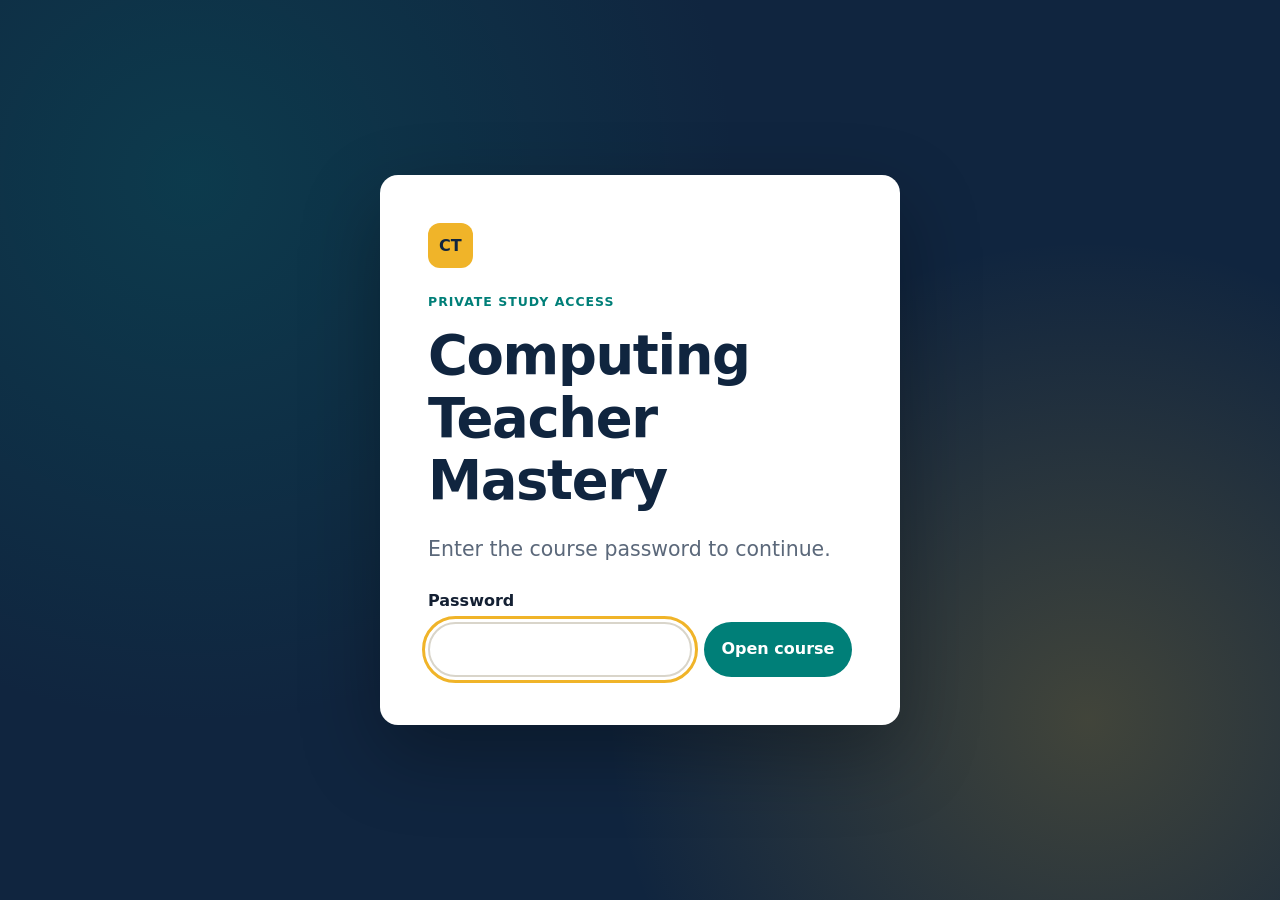
<file: index.html>
<!doctype html>
<html lang="en-GB" class="auth-pending">
<head>
  <meta charset="utf-8">
  <meta name="viewport" content="width=device-width, initial-scale=1">
  <meta name="theme-color" content="#10253f">
  <meta name="description" content="A guided Deanery KS3 and updated AQA 8525 Computer Science teacher mastery course.">
  <title>Computing Teacher Mastery</title>
  <link rel="manifest" href="manifest.webmanifest">
  <link rel="icon" href="assets/diagrams/icon.svg" type="image/svg+xml">
  <link rel="stylesheet" href="styles.css">
</head>
<body>
  <section class="auth-gate" id="auth-gate" role="dialog" aria-modal="true" aria-labelledby="auth-title">
    <div class="auth-card">
      <span class="brand-mark auth-mark" aria-hidden="true">CT</span>
      <p class="eyebrow">Private study access</p>
      <h1 id="auth-title">Computing Teacher Mastery</h1>
      <p class="lede">Enter the course password to continue.</p>
      <form id="auth-form">
        <label for="auth-password"><strong>Password</strong></label>
        <div class="auth-controls">
          <input id="auth-password" name="password" type="password" autocomplete="current-password" required>
          <button class="button" type="submit">Open course</button>
        </div>
        <p class="auth-message" id="auth-message" role="alert" hidden>That password is not correct. Please try again.</p>
      </form>
      <noscript><p class="auth-message">JavaScript must be enabled to open this course.</p></noscript>
    </div>
  </section>
  <a class="skip-link" href="#main">Skip to content</a>
  <header class="site-header">
    <a class="brand" href="#/" aria-label="Computing Teacher Mastery home">
      <span class="brand-mark" aria-hidden="true">CT</span>
      <span><strong>Computing Teacher Mastery</strong><small>Deanery KS3 · AQA 8525 (2027 onwards)</small></span>
    </a>
    <nav aria-label="Primary navigation">
      <a href="#/">Course</a>
      <a href="#/progress">Progress</a>
      <a href="#/toolkit">Toolkit</a>
      <a href="#/sources">Sources</a>
    </nav>
  </header>

  <main id="main" tabindex="-1">
    <div id="app" aria-live="polite"></div>
  </main>

  <footer>
    <p>Built as a subject-knowledge course, not an exam-cramming guide. Progress is stored only in this browser.</p>
    <p><a href="#/sources">Curriculum sources and scope</a> · <button class="link-button" id="install-app" hidden>Install this course</button></p>
  </footer>

  <div id="toast" class="toast" role="status" aria-live="polite" hidden></div>
  <script src="auth.js"></script>
</body>
</html>
</file>
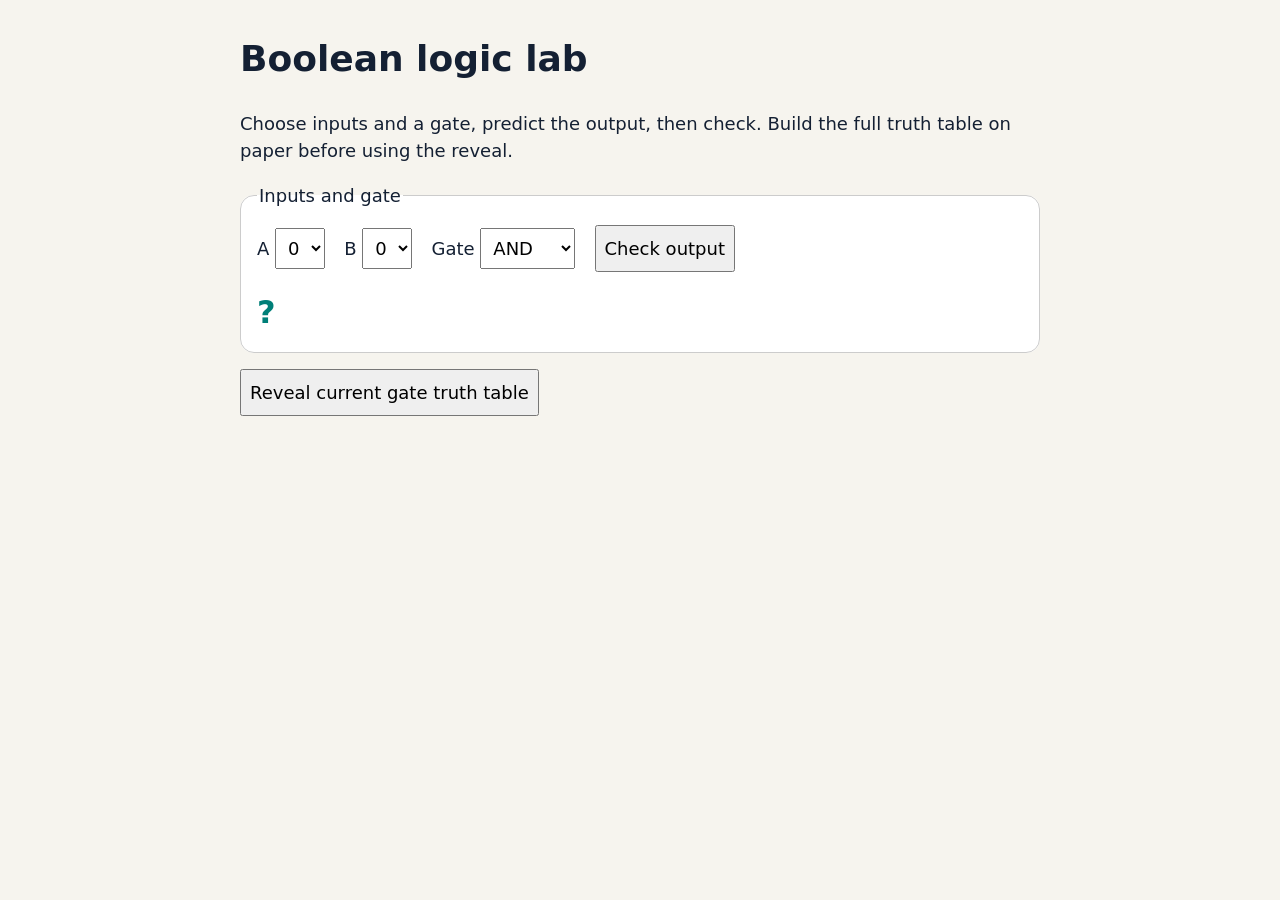
<file: activities/logic-lab.html>
<!doctype html>
<html lang="en-GB"><head><meta charset="utf-8"><meta name="viewport" content="width=device-width,initial-scale=1"><title>Boolean logic lab</title><style>
body{font:18px/1.5 system-ui,sans-serif;max-width:800px;margin:2rem auto;padding:0 1rem;color:#142033;background:#f6f4ee}fieldset{background:white;border:1px solid #ccc;border-radius:14px;padding:1rem;margin:1rem 0}label{margin-right:1.2rem}select,button{font:inherit;padding:.5rem}output{display:block;font-size:2rem;font-weight:800;color:#007f78;margin-top:1rem}table{border-collapse:collapse;width:100%;background:white}th,td{padding:.5rem;border-bottom:1px solid #ccc;text-align:center}</style></head>
<body><h1>Boolean logic lab</h1><p>Choose inputs and a gate, predict the output, then check. Build the full truth table on paper before using the reveal.</p>
<fieldset><legend>Inputs and gate</legend><label>A <select id="a"><option value="0">0</option><option value="1">1</option></select></label><label>B <select id="b"><option value="0">0</option><option value="1">1</option></select></label><label>Gate <select id="gate"><option>AND</option><option>OR</option><option>XOR</option><option>NOT A</option></select></label><button id="check">Check output</button><output id="result" aria-live="polite">?</output></fieldset>
<button id="reveal">Reveal current gate truth table</button><div id="table"></div>
<script>const a=document.querySelector('#a'),b=document.querySelector('#b'),gate=document.querySelector('#gate'),result=document.querySelector('#result'),table=document.querySelector('#table');function solve(x,y,g){return g==='AND'?x&&y:g==='OR'?x||y:g==='XOR'?x!==y:!x}document.querySelector('#check').onclick=()=>result.value=Number(solve(+a.value,+b.value,gate.value));document.querySelector('#reveal').onclick=()=>{const rows=[[0,0],[0,1],[1,0],[1,1]];table.innerHTML='<table><thead><tr><th>A</th><th>B</th><th>'+gate.value+'</th></tr></thead><tbody>'+rows.map(([x,y])=>'<tr><td>'+x+'</td><td>'+y+'</td><td>'+Number(solve(x,y,gate.value))+'</td></tr>').join('')+'</tbody></table>'}</script></body></html>
</file>
<file: styles.css>
:root {
  --ink: #142033;
  --muted: #5b687a;
  --navy: #10253f;
  --navy-2: #173b62;
  --paper: #f6f4ee;
  --surface: #ffffff;
  --line: #d9d5ca;
  --teal: #007f78;
  --teal-soft: #d8f1ec;
  --gold: #f0b429;
  --gold-soft: #fff0bf;
  --red: #a73939;
  --red-soft: #fae2e2;
  --green: #1b6b45;
  --green-soft: #dff3e7;
  --shadow: 0 12px 30px rgb(16 37 63 / 10%);
  --radius: 18px;
  font-family: Inter, ui-sans-serif, system-ui, -apple-system, BlinkMacSystemFont, "Segoe UI", sans-serif;
  color: var(--ink);
  background: var(--paper);
  line-height: 1.65;
}

* { box-sizing: border-box; }
html { scroll-behavior: smooth; }
body { margin: 0; min-width: 300px; }
.auth-pending body > :not(.auth-gate):not(script) { display: none !important; }
.auth-gate {
  min-height: 100vh; display: grid; place-items: center; padding: 1.25rem;
  background:
    radial-gradient(circle at 15% 20%, rgb(0 127 120 / 24%), transparent 34rem),
    radial-gradient(circle at 85% 80%, rgb(240 180 41 / 22%), transparent 30rem),
    var(--navy);
}
.auth-gate[hidden] { display: none; }
.auth-card {
  width: min(520px, 100%); padding: clamp(1.5rem, 5vw, 3rem); border-radius: var(--radius);
  background: var(--surface); box-shadow: 0 30px 80px rgb(0 0 0 / 30%);
}
.auth-card h1 { font-size: clamp(2rem, 8vw, 3.4rem); }
.auth-mark { margin-bottom: 1.5rem; }
.auth-controls { display: grid; grid-template-columns: 1fr auto; gap: .75rem; margin-top: .5rem; }
.auth-controls input {
  width: 100%; min-width: 0; padding: .75rem 1rem; border: 2px solid var(--line); border-radius: 999px;
  background: white; color: var(--ink);
}
.auth-controls input[aria-invalid="true"] { border-color: var(--red); }
.auth-message { color: var(--red); font-weight: 700; }
a { color: var(--navy-2); text-underline-offset: .2em; }
button, input { font: inherit; }
button { cursor: pointer; }
img, svg { max-width: 100%; }
:focus-visible { outline: 3px solid var(--gold); outline-offset: 3px; }

.skip-link { position: absolute; left: -9999px; top: 1rem; z-index: 20; background: var(--surface); padding: .7rem 1rem; }
.skip-link:focus { left: 1rem; }

.site-header {
  display: flex; justify-content: space-between; align-items: center; gap: 2rem;
  padding: 1rem clamp(1rem, 4vw, 4rem); background: var(--navy); color: white;
}
.brand { display: flex; align-items: center; gap: .8rem; color: white; text-decoration: none; }
.brand-mark { display: grid; place-items: center; width: 2.8rem; aspect-ratio: 1; border-radius: 12px; background: var(--gold); color: var(--navy); font-weight: 800; }
.brand strong, .brand small { display: block; }
.brand small { opacity: .78; font-size: .72rem; }
nav { display: flex; gap: 1.2rem; flex-wrap: wrap; }
nav a { color: white; text-decoration: none; font-weight: 650; }
nav a:hover { text-decoration: underline; }

main { min-height: 70vh; }
#app { width: min(1180px, calc(100% - 2rem)); margin: 0 auto; padding: 2rem 0 5rem; }
footer { padding: 2rem max(1rem, calc((100% - 1180px) / 2)); background: var(--navy); color: #e7edf4; font-size: .9rem; }
footer a, footer .link-button { color: white; }

h1, h2, h3 { line-height: 1.15; color: var(--navy); letter-spacing: -.025em; }
h1 { font-size: clamp(2.2rem, 6vw, 4.6rem); margin: 0 0 1rem; }
h2 { font-size: clamp(1.55rem, 3vw, 2.4rem); margin-top: 2.5rem; }
h3 { font-size: 1.25rem; }
p { max-width: 74ch; }
.eyebrow { color: var(--teal); font-weight: 800; letter-spacing: .08em; text-transform: uppercase; font-size: .78rem; }
.lede { font-size: clamp(1.06rem, 2vw, 1.28rem); color: var(--muted); }
.muted { color: var(--muted); }
.small { font-size: .88rem; }

.hero { display: grid; grid-template-columns: minmax(0, 1.15fr) minmax(270px, .85fr); align-items: center; gap: 2rem; padding: 2rem 0 1rem; }
.hero-art { border-radius: var(--radius); box-shadow: var(--shadow); background: var(--teal-soft); overflow: hidden; }
.hero-art img { display: block; width: 100%; aspect-ratio: 4/3; object-fit: cover; }
.button-row { display: flex; gap: .75rem; flex-wrap: wrap; margin: 1.4rem 0; }
.button, .button-secondary, .quiz-submit {
  display: inline-flex; justify-content: center; align-items: center; border: 0; border-radius: 999px;
  padding: .75rem 1.1rem; font-weight: 750; text-decoration: none;
}
.button, .quiz-submit { background: var(--teal); color: white; }
.button:hover, .quiz-submit:hover { background: #006861; }
.button-secondary { background: var(--surface); color: var(--navy); border: 1px solid var(--line); }
.button[aria-disabled="true"] { background: #9ca5ae; pointer-events: none; }
.link-button { border: 0; padding: 0; background: transparent; text-decoration: underline; }

.summary-grid, .unit-grid, .tool-grid, .stats-grid { display: grid; gap: 1rem; }
.summary-grid { grid-template-columns: repeat(3, 1fr); margin: 1.5rem 0; }
.unit-grid { grid-template-columns: repeat(3, minmax(0, 1fr)); }
.tool-grid { grid-template-columns: repeat(2, minmax(0, 1fr)); }
.stats-grid { grid-template-columns: repeat(4, minmax(0, 1fr)); }
.card { background: var(--surface); border: 1px solid var(--line); border-radius: var(--radius); padding: 1.25rem; box-shadow: 0 5px 14px rgb(16 37 63 / 5%); }
.card h2, .card h3 { margin-top: 0; }
.stat strong { display: block; font-size: 1.8rem; color: var(--navy); }

.phase-heading { display: flex; justify-content: space-between; align-items: end; gap: 1rem; margin-top: 3rem; border-bottom: 2px solid var(--navy); }
.phase-heading h2 { margin: 0 0 .65rem; }
.phase-heading p { margin: 0 0 .65rem; color: var(--muted); }
.phase-banner { display: grid; grid-template-columns: minmax(220px, .45fr) 1fr; align-items: end; gap: 1rem; margin: 1rem 0; }
.phase-banner img { width: 100%; max-height: 260px; object-fit: cover; border-radius: var(--radius); box-shadow: var(--shadow); }
.phase-banner figcaption { color: var(--muted); font-weight: 650; }
.unit-card { position: relative; display: flex; flex-direction: column; min-height: 290px; }
.unit-card .unit-number { font-size: .78rem; font-weight: 800; color: var(--teal); text-transform: uppercase; letter-spacing: .06em; }
.unit-card p { color: var(--muted); }
.unit-card .button, .unit-card .button-secondary { margin-top: auto; }
.unit-card.locked { background: #eeeae1; }
.status-pill { display: inline-flex; align-items: center; gap: .35rem; width: fit-content; padding: .25rem .6rem; border-radius: 999px; font-size: .78rem; font-weight: 800; }
.status-open { background: var(--teal-soft); color: #005d56; }
.status-pass { background: var(--green-soft); color: var(--green); }
.status-lock { background: #e2e2e2; color: #555; }
.status-work { background: var(--gold-soft); color: #755200; }

.progress-track { height: .72rem; border-radius: 999px; background: #dedbd3; overflow: hidden; }
.progress-fill { height: 100%; background: var(--teal); border-radius: inherit; }

.breadcrumbs { display: flex; flex-wrap: wrap; gap: .45rem; color: var(--muted); font-size: .88rem; margin-bottom: 1.5rem; }
.unit-header { display: grid; grid-template-columns: minmax(0, 1.3fr) minmax(240px, .7fr); gap: 2rem; align-items: start; }
.unit-meta { background: var(--navy); color: white; padding: 1.2rem; border-radius: var(--radius); }
.unit-meta strong { color: var(--gold); }
.unit-meta p { margin: .35rem 0; }
.objectives { columns: 2; column-gap: 2rem; }
.objectives li { break-inside: avoid; margin-bottom: .45rem; }

.lesson-nav { display: flex; flex-wrap: wrap; gap: .5rem; padding: .8rem 0; border-block: 1px solid var(--line); }
.lesson-nav a { padding: .35rem .7rem; background: var(--surface); border-radius: 999px; text-decoration: none; font-size: .85rem; }
.lesson { scroll-margin-top: 1rem; margin: 2rem 0; padding: clamp(1rem, 3vw, 2rem); background: var(--surface); border-radius: var(--radius); border: 1px solid var(--line); }
.lesson h2 { margin-top: 0; }
.lesson-body { display: grid; grid-template-columns: minmax(0, 1.4fr) minmax(220px, .6fr); gap: 2rem; }
.callout { padding: 1rem; border-left: 5px solid var(--teal); background: var(--teal-soft); margin: 1.2rem 0; }
.callout.warning { border-color: var(--gold); background: var(--gold-soft); }
.callout.teacher { border-color: var(--navy); background: #e8eef5; }
.worked { padding: 1rem; border: 1px dashed var(--teal); border-radius: 12px; background: #fbfffe; }
code { background: #e9edf2; border-radius: 4px; padding: .1em .28em; }
pre { overflow-x: auto; padding: 1rem; border-radius: 12px; background: #10253f; color: #f2f6fa; }
pre code { background: transparent; padding: 0; }
.diagram { padding: 1rem; background: #f4f8fb; border-radius: 14px; text-align: center; }
.diagram figcaption { color: var(--muted); font-size: .82rem; text-align: left; }

.task { border-top: 1px solid var(--line); padding-top: 1rem; margin-top: 1rem; }
.task ol { padding-left: 1.2rem; }
.task-meta { display: flex; gap: .45rem; flex-wrap: wrap; }
.task-meta span { font-size: .75rem; font-weight: 750; background: #edf0f4; padding: .22rem .5rem; border-radius: 999px; }

.quiz-intro { max-width: 780px; }
.quiz-question { margin: 1.2rem 0; padding: 1.2rem; background: var(--surface); border: 1px solid var(--line); border-radius: var(--radius); }
.quiz-question legend { font-weight: 750; padding: 0 .4rem; }
.option { display: flex; gap: .65rem; align-items: flex-start; padding: .65rem; margin: .4rem 0; border-radius: 10px; }
.option:hover { background: #f1f5f7; }
.option input { margin-top: .35rem; }
.quiz-result { padding: 1.5rem; border-radius: var(--radius); margin: 1.5rem 0; }
.quiz-result.pass { background: var(--green-soft); border: 2px solid var(--green); }
.quiz-result.retry { background: var(--gold-soft); border: 2px solid var(--gold); }
.review-item { border-left: 5px solid var(--red); background: var(--red-soft); padding: .8rem 1rem; margin: .8rem 0; }
.review-item.correct { border-color: var(--green); background: var(--green-soft); }

.roadmap { position: relative; margin: 2rem 0; }
.roadmap::before { content: ""; position: absolute; left: 1rem; top: 1rem; bottom: 1rem; width: 3px; background: var(--line); }
.roadmap-item { position: relative; display: grid; grid-template-columns: 2rem 1fr auto; gap: .8rem; align-items: center; padding: .7rem 0; }
.roadmap-dot { position: relative; z-index: 1; display: grid; place-items: center; width: 2rem; height: 2rem; background: var(--surface); border: 3px solid var(--line); border-radius: 50%; font-weight: 800; }
.roadmap-item.passed .roadmap-dot { background: var(--green); border-color: var(--green); color: white; }
.roadmap-item.current .roadmap-dot { border-color: var(--gold); }

.source-list li { margin-bottom: 1rem; }
.text-destructive { color: var(--red); font-weight: 750; }
.table-responsive { overflow-x: auto; }
.table { width: 100%; border-collapse: collapse; background: var(--surface); }
.table th, .table td { text-align: left; vertical-align: top; padding: .7rem; border-bottom: 1px solid var(--line); }
.table th { color: var(--navy); }
.toast { position: fixed; right: 1rem; bottom: 1rem; max-width: 360px; background: var(--navy); color: white; border-radius: 12px; padding: .8rem 1rem; box-shadow: var(--shadow); z-index: 30; }

@media (max-width: 900px) {
  .site-header { align-items: flex-start; flex-direction: column; gap: .8rem; }
  .hero, .unit-header, .lesson-body { grid-template-columns: 1fr; }
  .unit-grid { grid-template-columns: repeat(2, minmax(0, 1fr)); }
  .stats-grid { grid-template-columns: repeat(2, 1fr); }
}
@media (max-width: 620px) {
  #app { width: min(100% - 1.2rem, 1180px); }
  .auth-controls { grid-template-columns: 1fr; }
  .auth-controls .button { width: 100%; }
  .unit-grid, .tool-grid, .summary-grid, .stats-grid { grid-template-columns: 1fr; }
  .objectives { columns: 1; }
  .phase-heading { display: block; }
  .phase-banner { grid-template-columns: 1fr; }
  .roadmap-item { grid-template-columns: 2rem 1fr; }
  .roadmap-item > :last-child { grid-column: 2; }
}
@media print {
  .site-header, footer, .button-row, .lesson-nav, .quiz-submit { display: none !important; }
  #app { width: 100%; }
  .lesson, .card { box-shadow: none; break-inside: avoid; }
}
</file>
